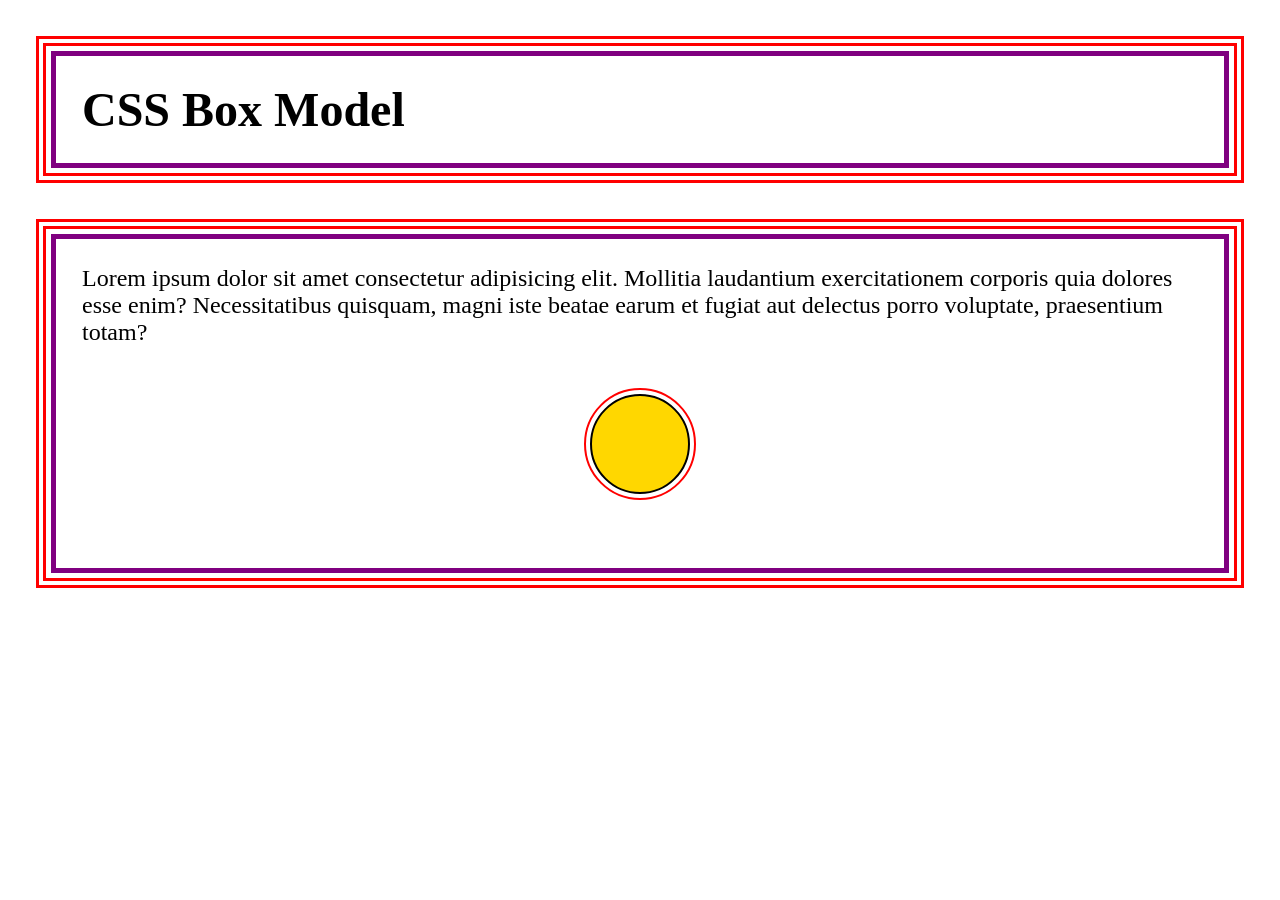
<file: 05_lesson_starter/index.html>
<!DOCTYPE html>
<html lang="en">

<head>
    <meta charset="UTF-8">
    <meta http-equiv="X-UA-Compatible" content="IE=edge">
    <meta name="viewport" content="width=device-width, initial-scale=1.0">
    <title>Document</title>
    <link rel="stylesheet" href="css/style.css">
</head>

<body>
    <header class="container">
        <h1>CSS Box Model</h1>
    </header>
    <main class="container">
        <p>Lorem ipsum dolor sit amet consectetur adipisicing elit. Mollitia laudantium exercitationem corporis quia
            dolores esse enim? Necessitatibus quisquam, magni iste beatae earum et fugiat aut delectus porro voluptate,
            praesentium totam?</p>
            <div class="circle"></div>

    </main>
</body>

</html>
</file>
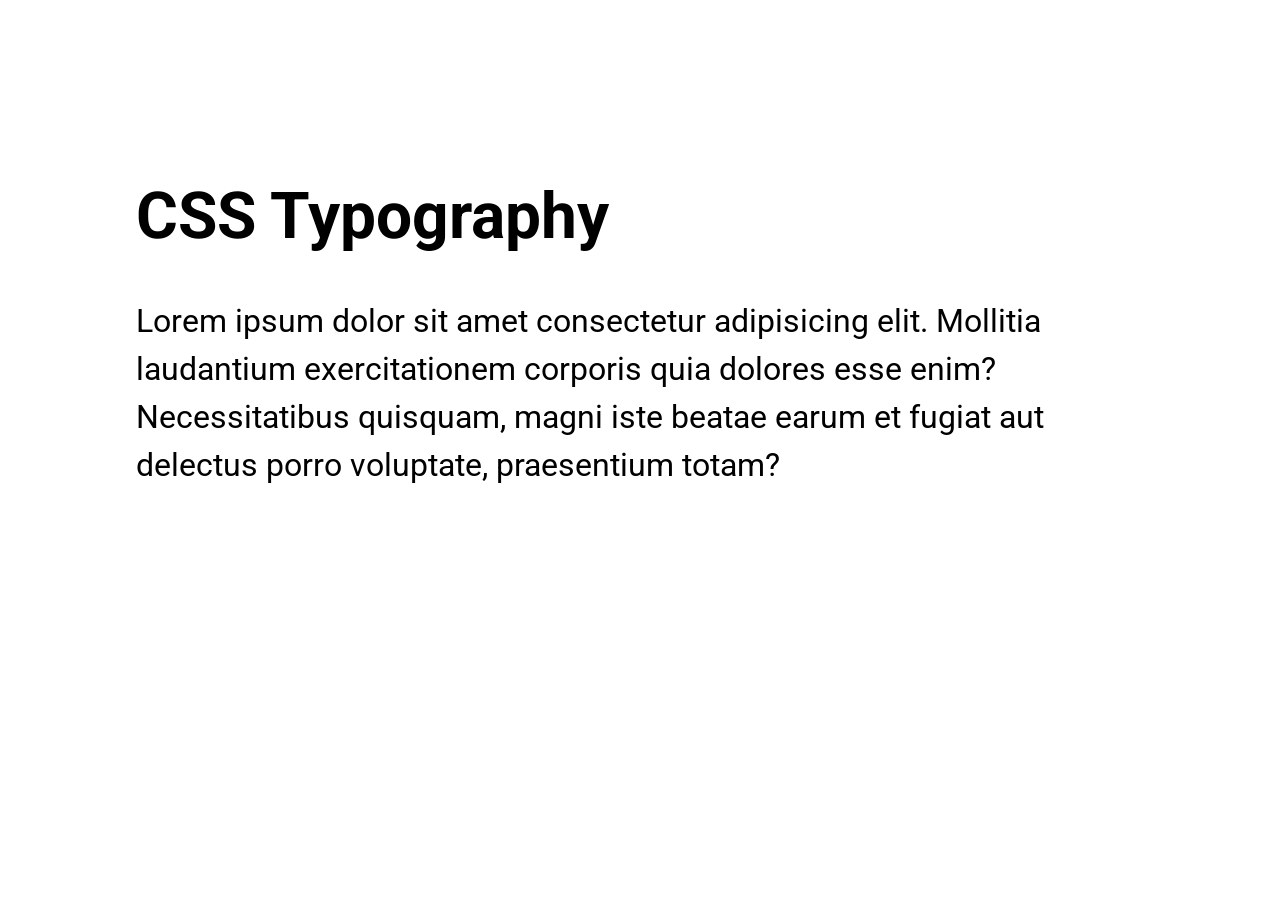
<file: 06_lesson_starter/index.html>
<!DOCTYPE html>
<html lang="en">

<head>
    <meta charset="UTF-8">
    <meta http-equiv="X-UA-Compatible" content="IE=edge">
    <meta name="viewport" content="width=device-width, initial-scale=1.0">
    <title>Document</title>
    <link rel="preconnect" href="https://fonts.googleapis.com">
<link rel="preconnect" href="https://fonts.gstatic.com" crossorigin>
<link href="https://fonts.googleapis.com/css2?family=Roboto:ital,wght@0,100..900;1,100..900&display=swap" rel="stylesheet">
    <link rel="stylesheet" href="css/style.css">

</head>

<body>
    <header>
        <h1>CSS Typography</h1>
    </header>
    <main>
        <p>Lorem ipsum dolor sit amet consectetur adipisicing elit. Mollitia laudantium exercitationem corporis quia
            dolores esse enim? Necessitatibus quisquam, magni iste beatae earum et fugiat aut delectus porro voluptate,
            praesentium totam?</p>

        <!-- <form>
            <label for="name">Name:</label>
            <input id="name" type="text" placeholder="Your Name" />
            <button>Submit</button>
        </form> -->
    </main>
</body>

</html>
</file>
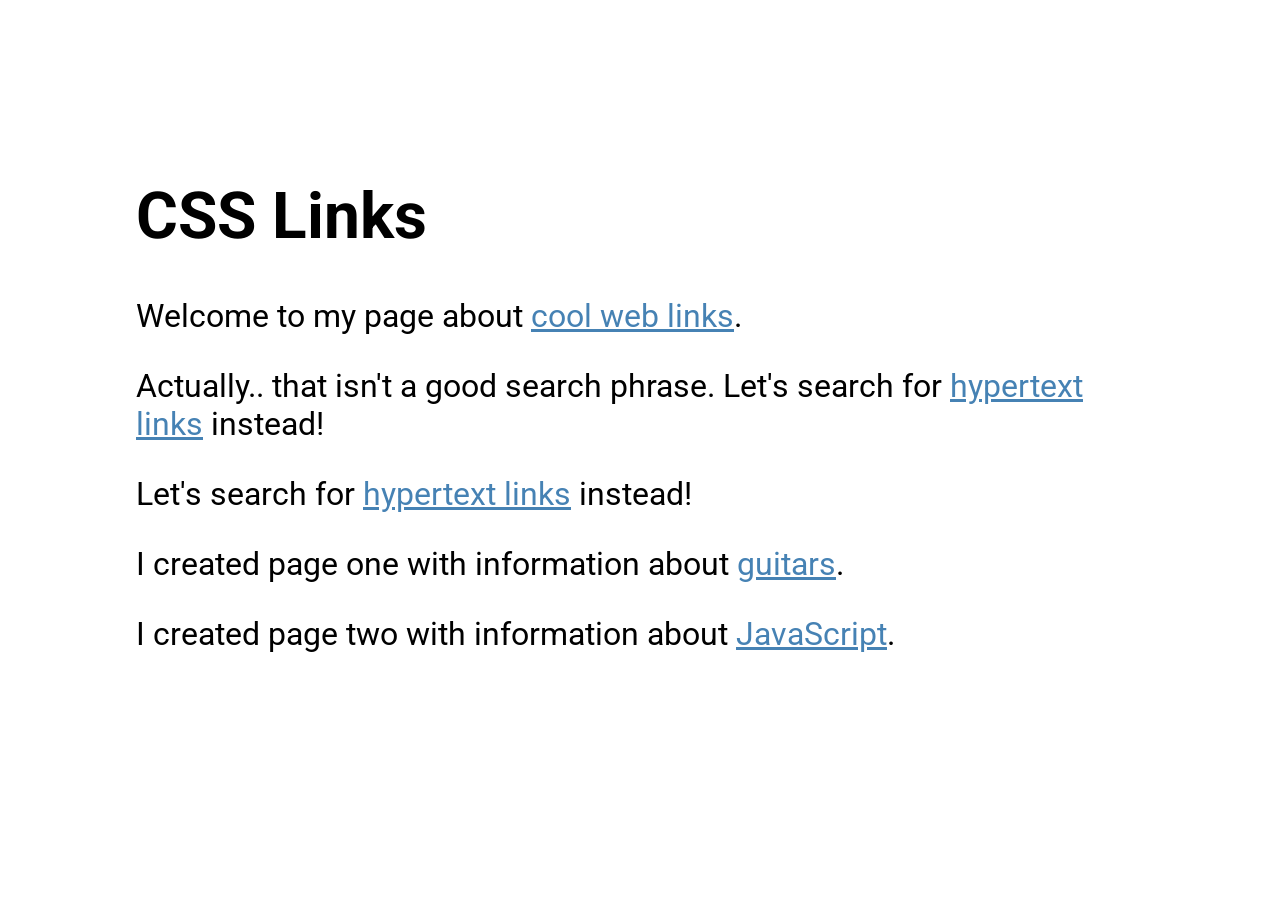
<file: 07_lesson_starter/index.html>
<!DOCTYPE html>
<html lang="en">

<head>
    <meta charset="UTF-8">
    <meta http-equiv="X-UA-Compatible" content="IE=edge">
    <meta name="viewport" content="width=device-width, initial-scale=1.0">
    <title>CSS Links</title>
    <link rel="stylesheet" href="css/style.css">
</head>

<body>
    <header>
        <h1>CSS Links</h1>
    </header>
    <main>
        <p>Welcome to my page about <a href="https://www.google.com/search?q=+web+links">cool web links</a>.</p>

        <p>Actually.. that isn&apos;t a good search phrase. Let's search for <a
                href="https://www.google.com/search?q=hypertext+links">hypertext links</a> instead!</p>

        <p>Let's search for <a href="https://www.google.com/search?q=hypertext+links">hypertext links</a> instead!</p>

        <p>I created page one with information about <a href="one.html">guitars</a>.</p>

        <p>I created page two with information about <a href="two.html">JavaScript</a>.</p>
    </main>
</body>

</html>
</file>
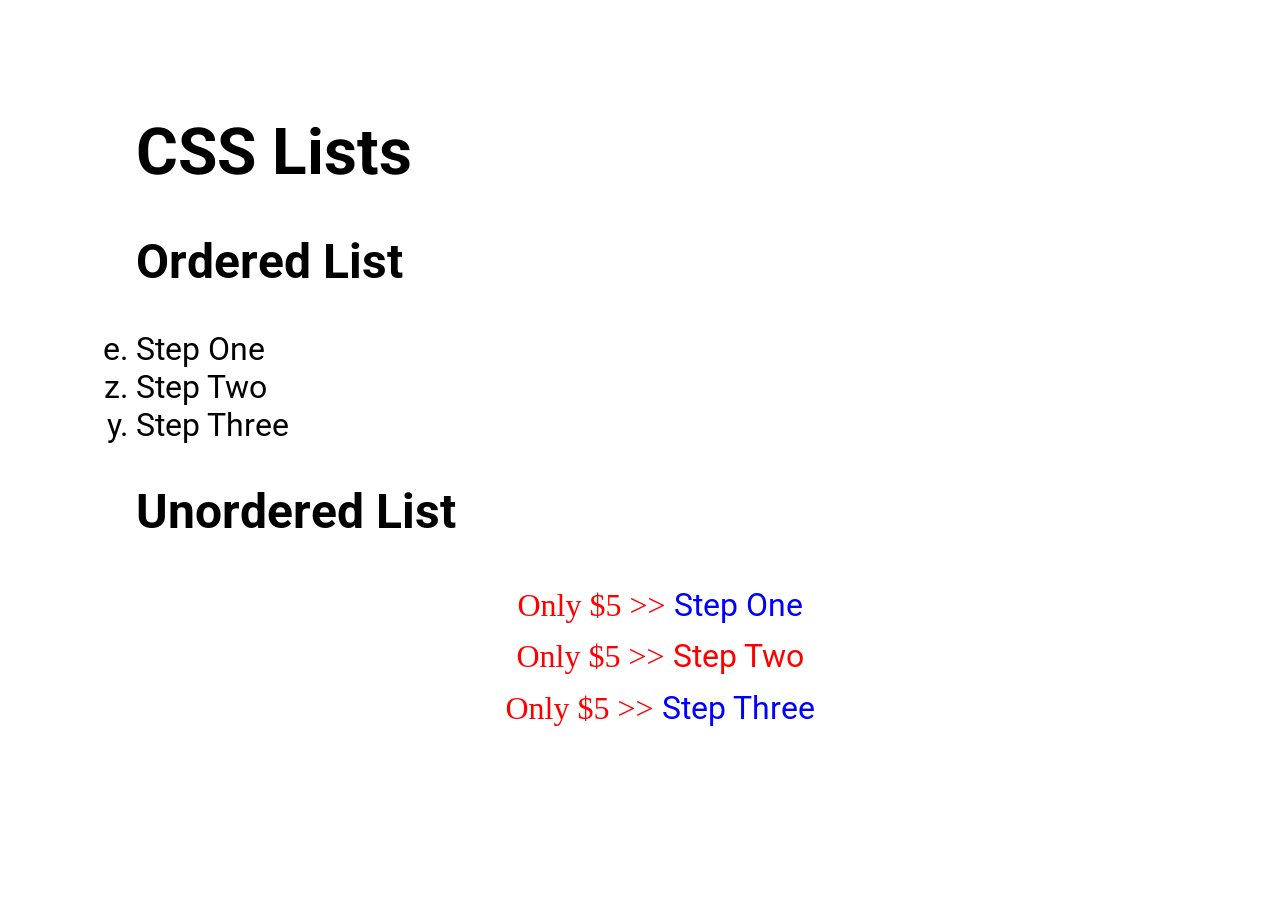
<file: 08_lesson_starter/index.html>
<!DOCTYPE html>
<html lang="en">

<head>
    <meta charset="UTF-8">
    <meta http-equiv="X-UA-Compatible" content="IE=edge">
    <meta name="viewport" content="width=device-width, initial-scale=1.0">
    <title>CSS Lists</title>
    <link rel="stylesheet" href="css/style.css">
</head>

<body>
    <header>
        <h1>CSS Lists</h1>
    </header>
    <main>
        <article>
            <h2>Ordered List</h2>
            <ol start="5" reversed>
                <li>Step One</li>
                <li value="26">Step Two</li>
                <li>Step Three</li>
            </ol>
        </article>
        <article>
            <h2>Unordered List</h2>
            <ul>
                <li>Step One</li>
                <li>Step Two</li>
                <li>Step Three</li>
            </ul>
        </article>
    </main>
</body>

</html>
</file>
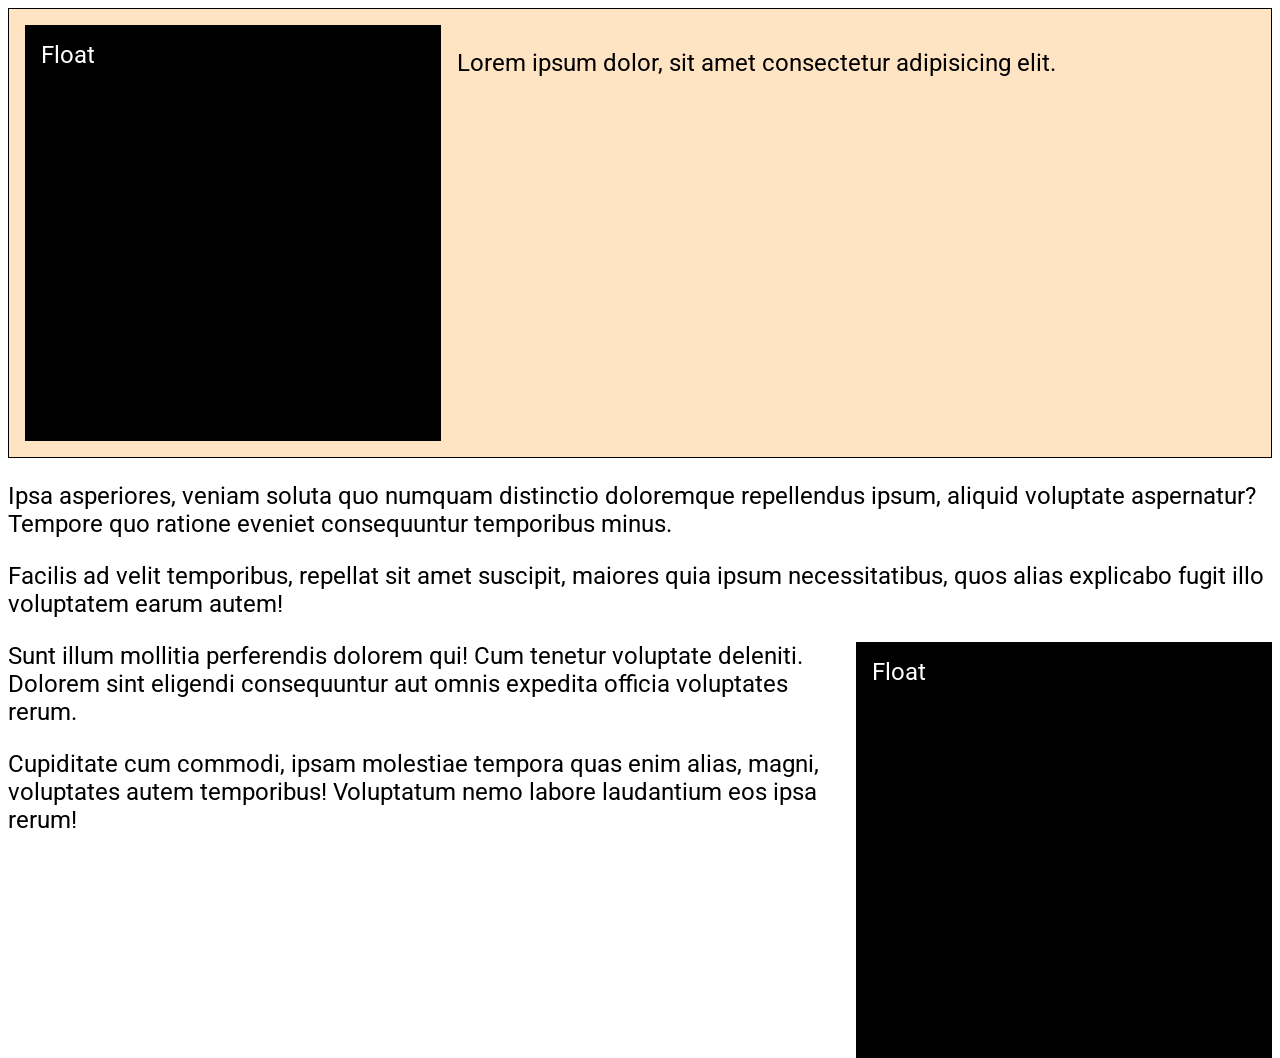
<file: 11_lesson_starter/index.html>
<!DOCTYPE html>
<html lang="en">

<head>
    <meta charset="UTF-8">
    <meta http-equiv="X-UA-Compatible" content="IE=edge">
    <meta name="viewport" content="width=device-width, initial-scale=1.0">
    <title>CSS Floats</title>
    <link rel="stylesheet" href="css/style.css">
</head>

<body>
    <section>
        <div class="block left">Float</div>
        <p>Lorem ipsum dolor, sit amet consectetur adipisicing elit. </p>
    </section>
    <p>Ipsa asperiores, veniam soluta quo numquam distinctio doloremque repellendus ipsum, aliquid voluptate aspernatur? Tempore quo ratione eveniet consequuntur temporibus minus.</p>
    <p>Facilis ad velit temporibus, repellat sit amet suscipit, maiores quia ipsum necessitatibus, quos alias explicabo fugit illo voluptatem earum autem!</p>
    <div class="block right">Float</div>
    <p>Sunt illum mollitia perferendis dolorem qui! Cum tenetur voluptate deleniti. Dolorem sint eligendi consequuntur aut omnis expedita officia voluptates rerum.</p>
    <p>Cupiditate cum commodi, ipsam molestiae tempora quas enim alias, magni, voluptates autem temporibus! Voluptatum nemo labore laudantium eos ipsa rerum!</p>
</body>

</html>
</file>
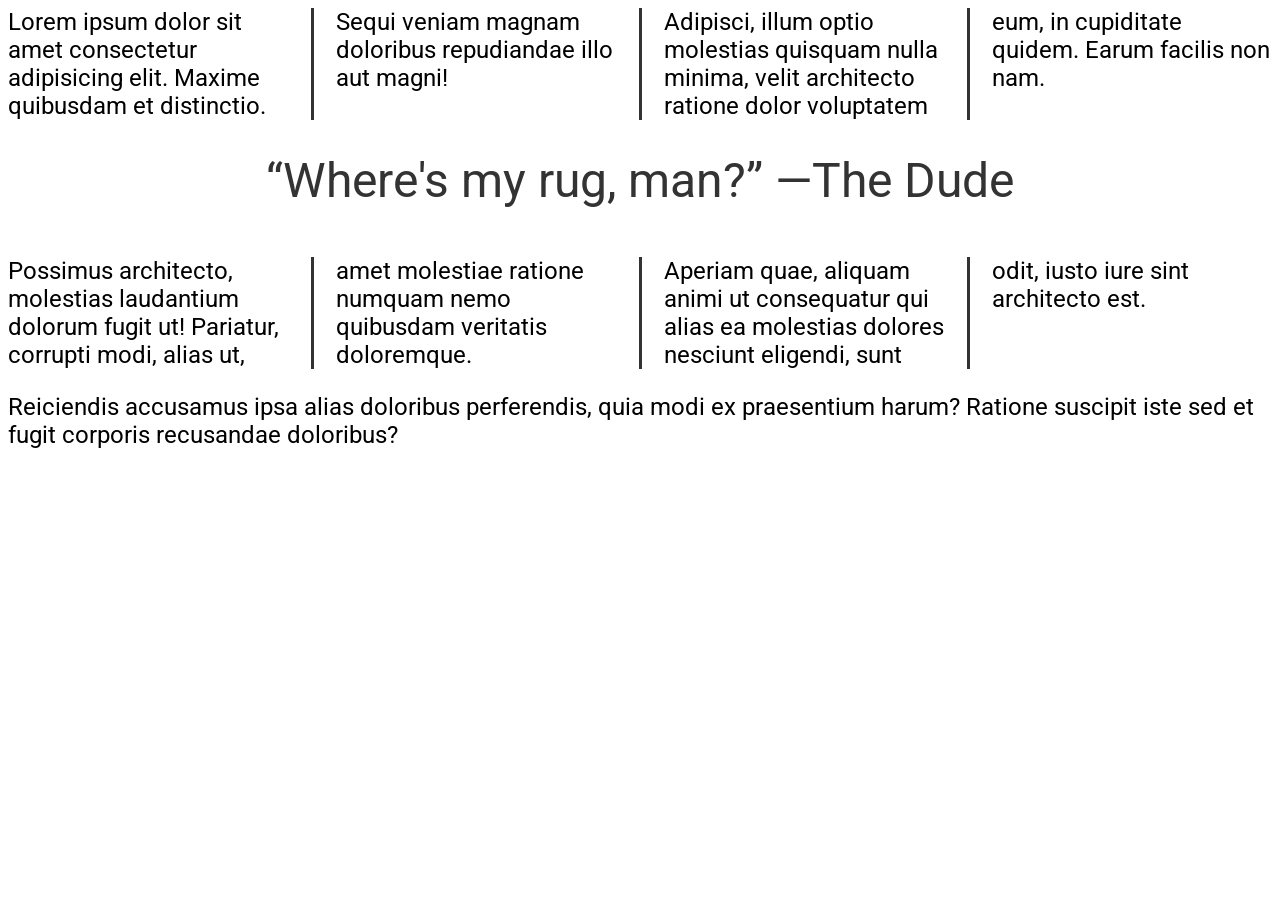
<file: 12_lesson_starter/index.html>
<!DOCTYPE html>
<html lang="en">

<head>
    <meta charset="UTF-8">
    <meta http-equiv="X-UA-Compatible" content="IE=edge">
    <meta name="viewport" content="width=device-width, initial-scale=1.0">
    <title>CSS Columns</title>
    <link rel="stylesheet" href="css/style.css">
</head>

<body>
    <section class="columns">
        <p>Lorem ipsum dolor sit amet consectetur adipisicing elit. Maxime quibusdam et distinctio. Sequi veniam magnam doloribus repudiandae illo aut magni!</p>
        <p>Adipisci, illum optio molestias quisquam nulla minima, velit architecto ratione dolor voluptatem eum, in cupiditate quidem. Earum facilis non nam.</p>
        <!-- <h2>Next Topic</h2> -->
         <p class="quote">&#8220;Where's my rug, man?&#8221; <span class="nowrap">&#8212;The Dude</span></p>
        <p>Possimus architecto, molestias laudantium dolorum fugit ut! Pariatur, corrupti modi, alias ut, amet molestiae ratione numquam nemo quibusdam veritatis doloremque.</p>
        <p>Aperiam quae, aliquam animi ut consequatur qui alias ea molestias dolores nesciunt eligendi, sunt odit, iusto iure sint architecto est.</p>
    </section>
    <p>Reiciendis accusamus ipsa alias doloribus perferendis, quia modi ex praesentium harum? Ratione suscipit iste sed et fugit corporis recusandae doloribus?</p>
    
</body>

</html>
</file>
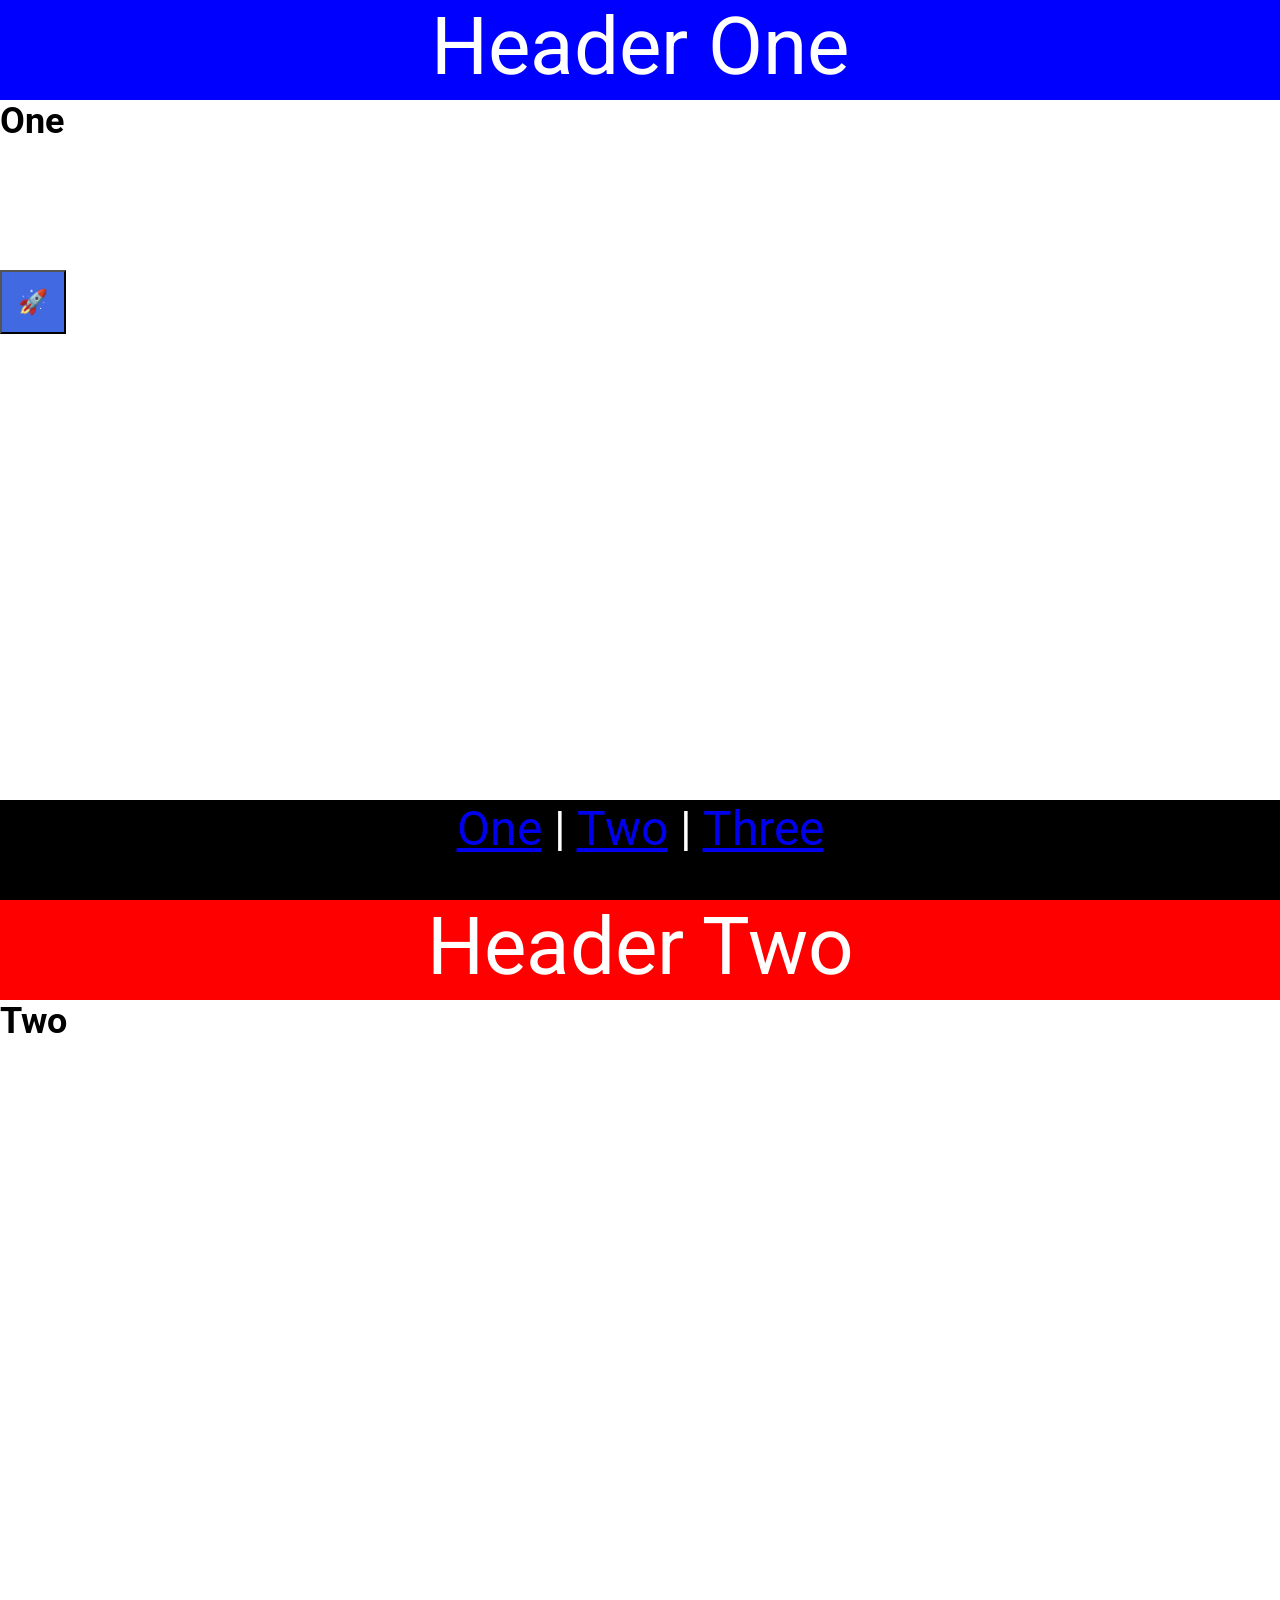
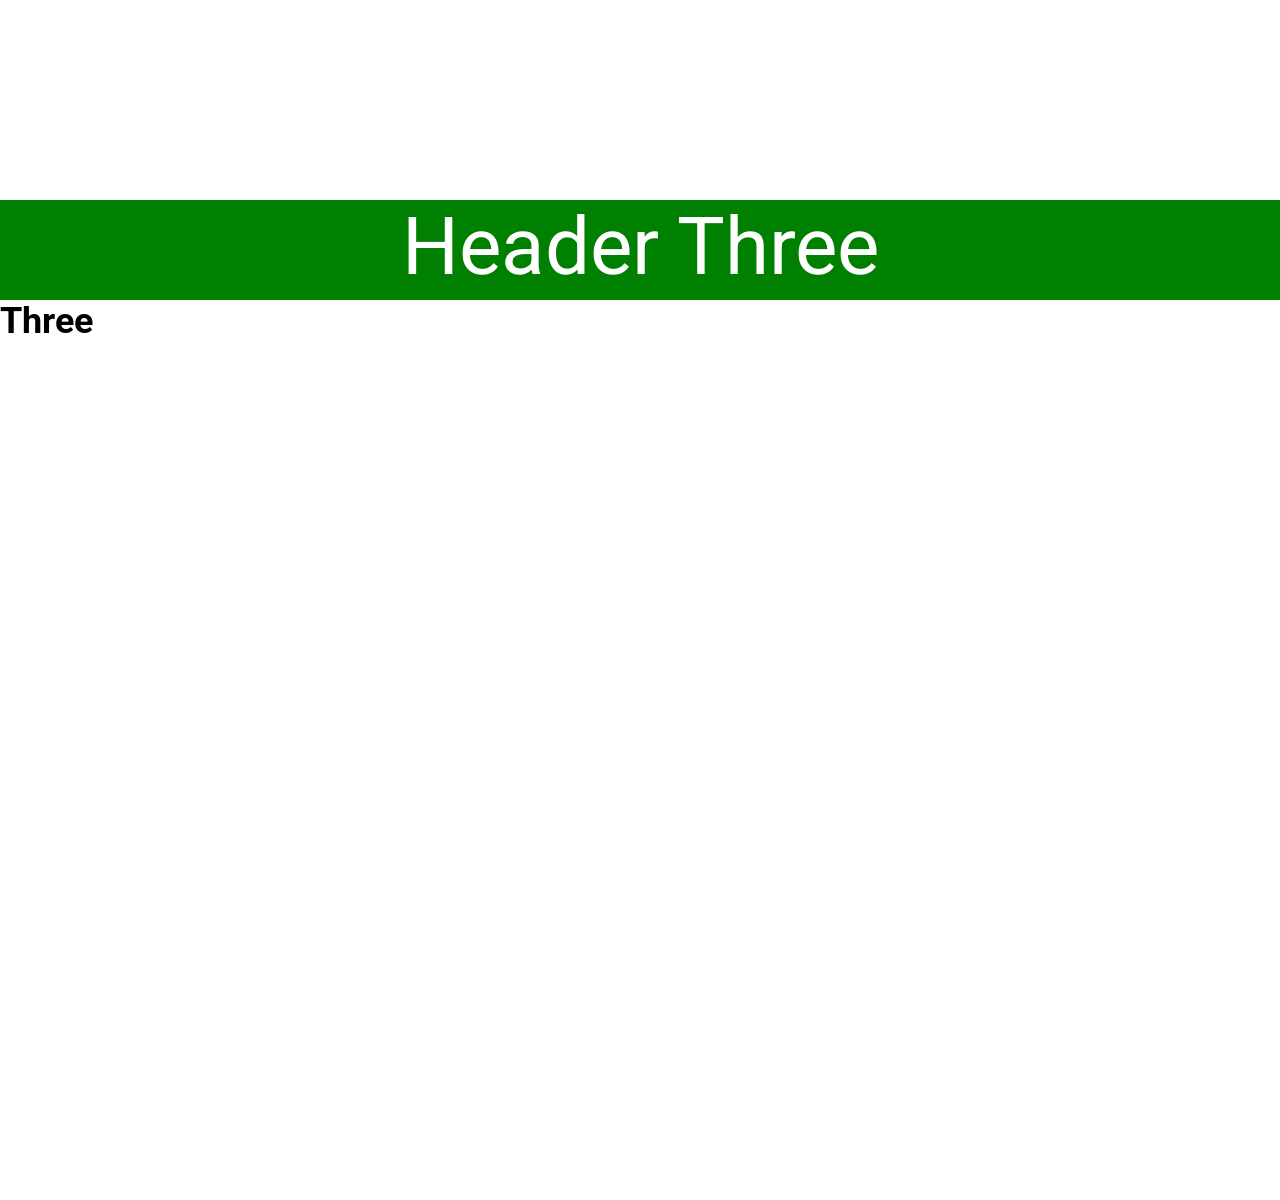
<file: 13_lesson/index.html>
<!DOCTYPE html>
<html lang="en">

<head>
    <meta charset="UTF-8">
    <meta http-equiv="X-UA-Compatible" content="IE=edge">
    <meta name="viewport" content="width=device-width, initial-scale=1.0">
    <title>CSS Position</title>
    <link rel="stylesheet" href="css/style.css">
</head>

<body>
    <!-- <div class="outer-container">
        <div class="inner-container">
            <div class="box absolute">
                <p>Absolute</p>
            </div>
            <div class="box relative">
                <p>Relative</p>
            </div>
            <div class="box fixed">
                <p>Fixed</p>
            </div>
            <div class="box sticky">
                <p>Sticky</p>
            </div>
        </div>
    </div> -->
    <button class="social">🚀</button>
    <section id="one">
        <header class="blue">Header One</header>
        <h2>One</h2>
    </section>
    <section id="two">
        <header class="red">Header Two</header>
        <h2>Two</h2>
    </section>
    <section id="three">
        <header class="green">Header Three</header>
        <h2>Three</h2>
    </section>
    <footer>
        <a href="#one">One</a> | 
        <a href="#two">Two</a> | 
        <a href="#three">Three</a>
    </footer>
</body>

</html>
</file>
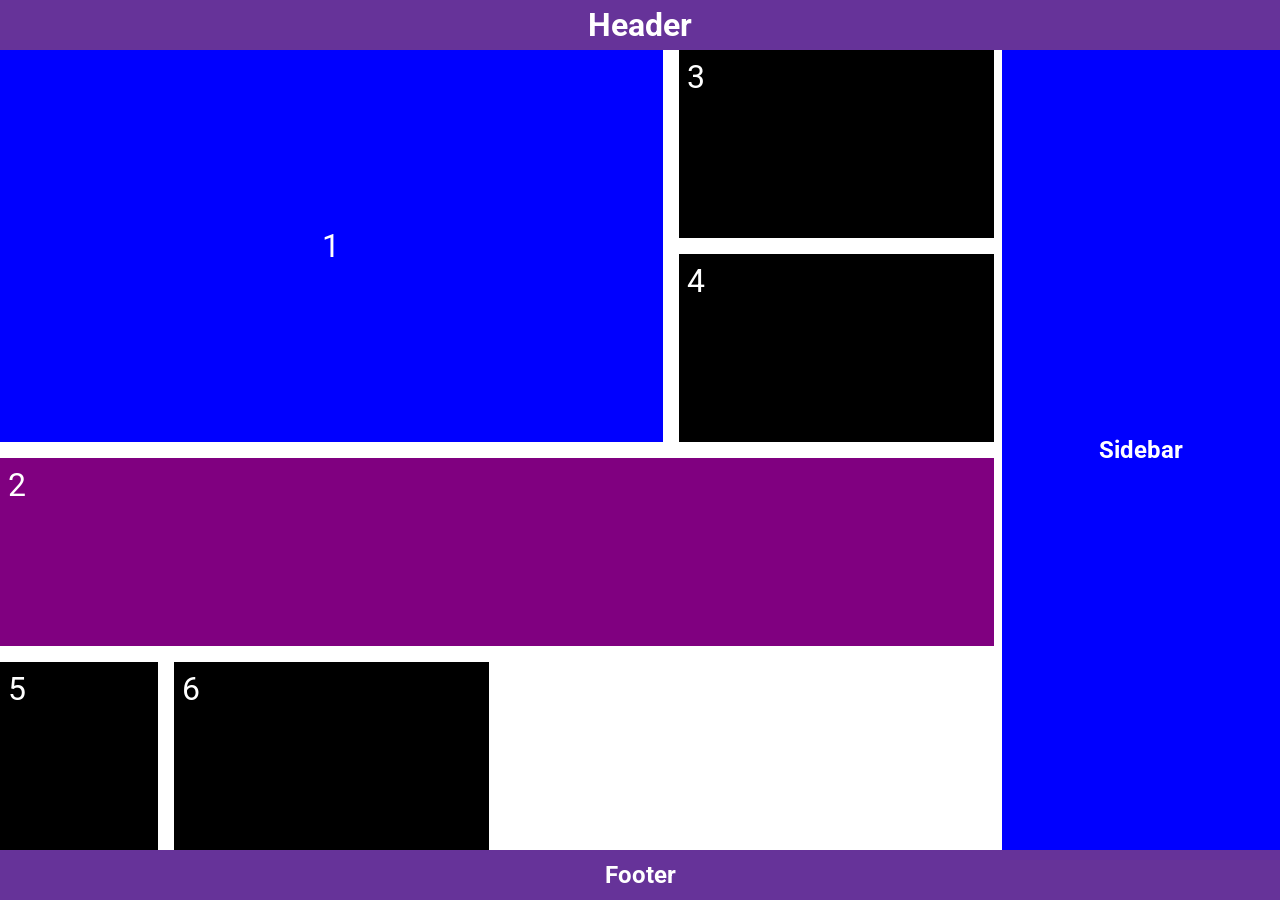
<file: 15_lesson_starter/index.html>
<!DOCTYPE html>
<html lang="en">

<head>
    <meta charset="UTF-8">
    <meta http-equiv="X-UA-Compatible" content="IE=edge">
    <meta name="viewport" content="width=device-width, initial-scale=1.0">
    <title>CSS Grid</title>
    <link rel="stylesheet" href="css/style.css">
</head>

<body>
    <header class="header el"><h1>Header</h1></header>
    <main class="container">
            <div class="box">1</div>
            <div class="box">2</div>
            <div class="box">3</div>
            <div class="box">4</div>
            <div class="box">5</div>
            <div class="box">6</div>
    </main>
    <aside class="sidebar el"><h2>Sidebar</h2></aside>
    <footer class="footer el"><h2>Footer</h2></footer>
</body>

</html>
</file>
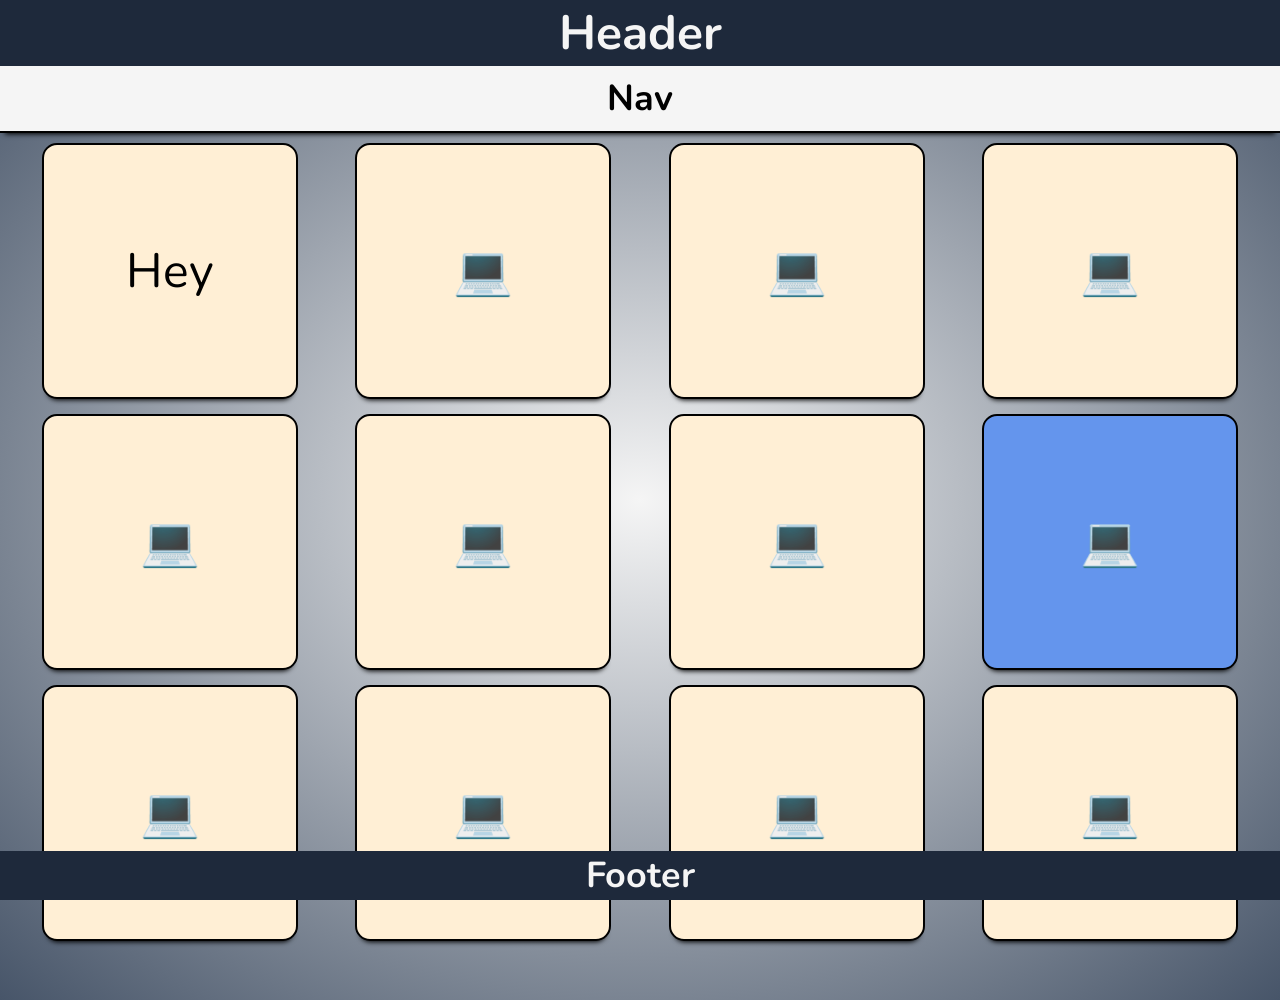
<file: 20_lesson_starter/index.html>
<!DOCTYPE html>
<html lang="en">

<head>
    <meta charset="UTF-8">
    <meta http-equiv="X-UA-Compatible" content="IE=edge">
    <meta name="viewport" content="width=device-width, initial-scale=1.0">
    <title>CSS Variables</title>
    <link rel="stylesheet" href="css/style.css">
</head>

<body>
    <header>
        <h1>Header</h1>
        <nav>
            <h2>Nav</h2>
        </nav>
    </header>

    <main>
        <div class="square"><p>Hey</p></div>
        <div class="square">💻</div>
        <div class="square">💻</div>
        <div class="square">💻</div>
        <div class="square">💻</div>
        <div class="square">💻</div>
        <div class="square">💻</div>
        <div class="square square--highlight">💻</div>
        <div class="square">💻</div>
        <div class="square">💻</div>
        <div class="square">💻</div>
        <div class="square">💻</div>
    </main>

    <footer>
        <h2>Footer</h2>
    </footer>
</body>

</html>
</file>
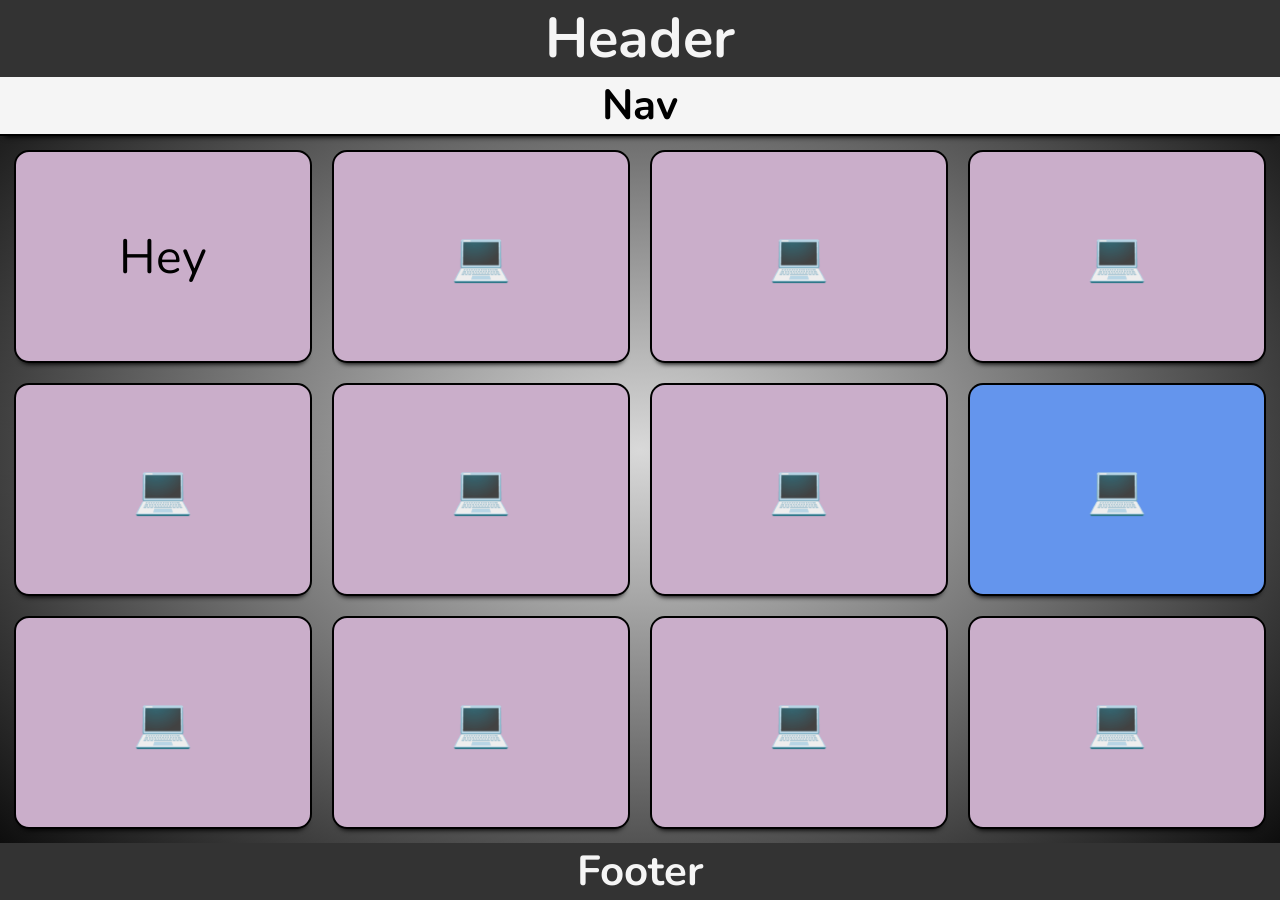
<file: 21_lesson_starter/index.html>
<!DOCTYPE html>
<html lang="en">

<head>
    <meta charset="UTF-8">
    <meta http-equiv="X-UA-Compatible" content="IE=edge">
    <meta name="viewport" content="width=device-width, initial-scale=1.0">
    <title>CSS Functions</title>
    <link rel="stylesheet" href="css/style.css">
</head>

<body>
    <header>
        <h1>Header</h1>
        <nav>
            <h2>Nav</h2>
        </nav>
    </header>

    <main>
        <!-- <section>
            <h2>My Heading</h2>
            <p class="content">Lorem ipsum dolor sit amet consectetur adipisicing elit. Modi quo aperiam porro, odio
                mollitia suscipit eius
                similique corrupti! Facere nihil cum recusandae officia autem tenetur suscipit exercitationem atque
                tempora
                molestiae.
            </p>
            <br>
            <a href="https://www.google.com/">Google</a>
        </section>
        <aside>
            <h2>Aside</h2>
            <p class="content">
                <span class="tooltip" data-tooltip="This is Latin">Lorem</span> ipsum dolor sit amet consectetur
                adipisicing elit. Modi quo aperiam porro, odio
                mollitia suscipit eius
                similique corrupti! Facere nihil cum recusandae officia autem tenetur suscipit exercitationem atque
                tempora
                molestiae.
            </p>
        </aside> -->
        <div class="square">
            <p>Hey</p>
        </div>
        <div class="square">💻</div>
        <div class="square">💻</div>
        <div class="square">💻</div>
        <div class="square">💻</div>
        <div class="square">💻</div>
        <div class="square">💻</div>
        <div class="square square--highlight">💻</div>
        <div class="square">💻</div>
        <div class="square">💻</div>
        <div class="square">💻</div>
        <div class="square">💻</div>
    </main>

    <footer>
        <h2>Footer</h2>
    </footer>
</body>

</html>
</file>
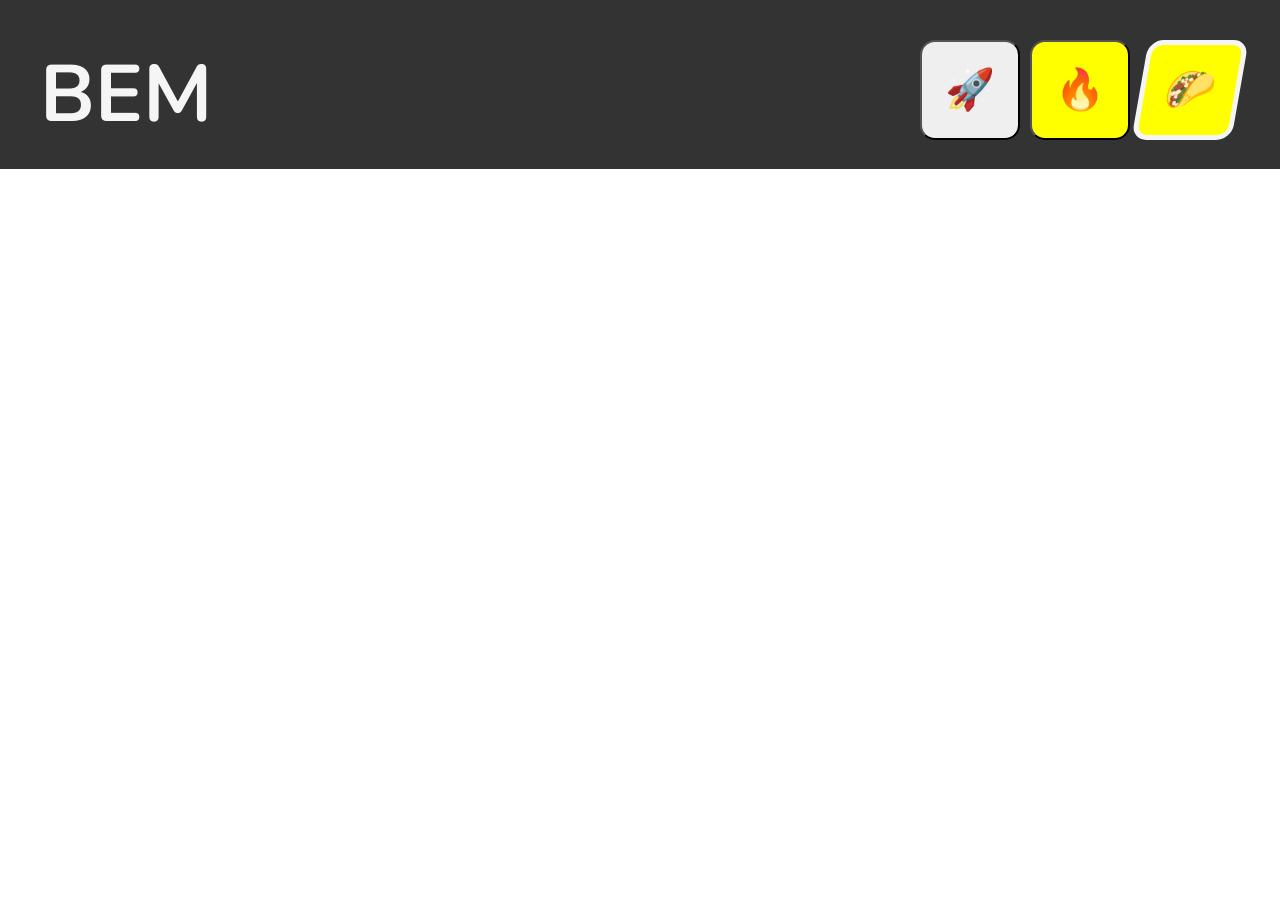
<file: 23_lesson_starter/index.html>
<!DOCTYPE html>
<html lang="en">

<head>
    <meta charset="UTF-8">
    <meta http-equiv="X-UA-Compatible" content="IE=edge">
    <meta name="viewport" content="width=device-width, initial-scale=1.0">
    <title>BEM Naming Convention</title>
    <link rel="stylesheet" href="css/style.css">
</head>

<body>
    <header class="header">
        <h1 class="header__title">BEM </h1>
        <nav class="header__nav">
            <button class="header__btn">🚀</button>
            <button class="header__btn header__btn--secondary">🔥</button>
            <button class="header__btn header__btn--lean header__btn--border-lg header__btn--secondary">🌮</button>
        </nav>
    </header>

</body>

</html>
</file>
<file: 05_lesson_starter/css/style.css>
/*border-box: This property allows you to include the padding and border in the element's total width and height. It makes it easier to size elements without having to do extra calculations.*/
/*this is a reset for all elements on the page. It removes default margin and padding, and sets the box-sizing to border-box for easier sizing of elements.*/
* {
    margin: 0;
    padding: 0;
    box-sizing: border-box;
}

.container  {
    border: 10px double red;
    font-size: 1.5rem;
    margin: 1.5em;
    /* margin-top: 1.5em;
    margin-right: 2em;
    margin-bottom: 2em;
    margin-left: 2em; */
    padding: 1.5em;
    outline: 5px solid purple;
    outline-offset: -20px;
}

.circle {
    margin: 3rem auto;
    background-color: gold;
    width: 100px;
    height: 100px;
    border: 2px solid black;
    border-radius: 50%;
    outline: 2px solid red;
    outline-offset: .25rem;
}
</file>
<file: 06_lesson_starter/css/style.css>
/*

Typography is the way that text
is arranged and presented.

*/

body {
    padding: 10%;
    font-size: 2rem;
    font-family: "Roboto", sans-serif;
}

/* input, button {
    font: inherit;
} */

p {
    line-height: 1.5;
}
</file>
<file: 07_lesson_starter/css/style.css>
@import url('https://fonts.googleapis.com/css2?family=Roboto&display=swap');

body {
    padding: 10%;
    font-size: 2rem;
    font-family: 'Roboto', sans-serif;
}

a {
    color:hsl(207, 44%, 49%);
}

a:visited {
    color: purple;
}

a:hover, a:focus {
    color: hsl(207, 44%, 49%, 0.8);
    background: gold;
}

a:active {
    color: red; 
}
</file>
<file: 08_lesson_starter/css/style.css>
@import url("https://fonts.googleapis.com/css2?family=Roboto&display=swap");

body {
  padding: 5% 10%;
  font-size: 2rem;
  font-family: "Roboto", sans-serif;
}

ol {
  list-style-type: lower-alpha;
  padding: 0;
}

ul {
  list-style-type: square;
  text-align:center;
  list-style-position: inside;
  color: #00f;
  line-height: 1.6;
  /* list-style-image: url("../images/checkmark.png");
  list-style: square url("../images/checkmark.png") inside; */
}

ul li:nth-child(even) {
  color: red;
}

ul ::marker {
  color: red;
  font-family: fantasy;
  font-size: 1em;
  content: "Only $5 >> ";
}
</file>
<file: 11_lesson_starter/css/style.css>
@import url("https://fonts.googleapis.com/css2?family=Roboto&display=swap");

body {
  font-size: 1.5rem;
  font-family: "Roboto", sans-serif;
}

.block {
  width: 30vw;
  height: 30vw;
  background-color: black;
  color: white;
  padding: 1rem;
}

.left {
  float: left;
  margin-right: 1rem;
}
.right {
  float: right;
  margin-left: 1rem;
}

.clear{
  clear: both;
}

section {
  background-color: bisque;
  border: 1px solid black;
  padding: 1rem;
  display: flow-root;
}
</file>
<file: 12_lesson_starter/css/style.css>
@import url("https://fonts.googleapis.com/css2?family=Roboto&display=swap");

body {
  font-family: "Roboto", sans-serif;
  font-size: 1.5rem;
}

.columns {
  column-count: 4;
  /* This is for a minimum column width */
  column-width: 250px;
  columns: 4 250px;
  column-rule: 3px solid #333;
  column-gap: 3rem;
}

.columns p {
  margin-top: 0;
}

.columns h2 {
  margin-top: 0;
  background-color: #333;
  color: #fff;
  padding: 1rem;
  break-inside: avoid;
}

.columns .quote {
  margin-top: 2rem;
  font-size: 3rem;
  text-align: center;
  color: #333;
  column-span: all;
}

.nowrap {
  white-space: nowrap;
}
</file>
<file: 13_lesson/css/style.css>
@import url("https://fonts.googleapis.com/css2?family=Roboto&family=Lobster&display=swap");

* {
  margin: 0;
  padding: 0;
  box-sizing: border-box;
}

body {
  font-family: "Roboto", sans-serif;
  font-size: 1.5rem;
  min-height: 200vh;
}

.outer-container {
  border: 3px dashed #000;
  width: 75vw;
  height: 85vh;
  margin: 40px auto;
  position: relative;
}

.inner-container {
  border: 2px solid #00f;
  width: 40vw;
  height: 50vh;
  margin: 200px auto;
}

.box {
  width: 150px;
  height: 150px;
  color: #fff;
  padding: 1rem;
}

.absolute {
  background-color: #00f;
  position: absolute;
  top: 0;
  left: 0;
  z-index: 1;
}

.relative {
  background-color: #f00;
  position: relative;
  top: 300px;
  left: 100px;
}

.fixed {
  background-color: green;
  position: fixed;
  top: 100px;
}

.sticky {
  background-color: #000;
  position: sticky;
  top: 0;
}
/* Remember, how to make things disappear! */
/* /////////////////////////////////////// */

html {scroll-behavior: smooth;}

section {
  height: 100vh; 
}

.blue {background-color: #00f;}
.red {background-color: #f00;}
.green {background-color: green;}

header, footer {
  color: #fff;
  text-align: center;
  height: 100px;
}

header {
  position: sticky;
  top: 0;
  font-size: 5rem;
}

footer {
  background-color: #000;
  position: sticky;
  bottom: 0;
  font-size: 3rem;
}

a:visited {
  color: #fff;
}

.social {
  background-color: royalblue;
  color: #fff;
  font-size: inherit;
  padding: 1rem;
  position: fixed;
  top: 30%;
  left: 0;
  z-index: 1;
  cursor: pointer;
}
</file>
<file: 15_lesson_starter/css/style.css>
@import url("https://fonts.googleapis.com/css2?family=Roboto&display=swap");

* {
  margin: 0;
  padding: 0;
  box-sizing: border-box;
}

body {
  font-family: "Roboto", sans-serif;
  min-height: 100vh;

  display: grid;
  grid-template-columns: repeat(9, 1fr);
  grid-auto-rows: 50px auto 50px;
  grid-template-areas: 
    "hd hd hd hd hd hd hd hd hd"
    "mn mn mn mn mn mn mn sb sb"
    "ft ft ft ft ft ft ft ft ft";
    column-gap: 0.5rem;
}

.el {
  background-color: rebeccapurple;
  color: #fff;
  display: grid;
  place-content: center;
}

.header {
  grid-area: hd;
}

.sidebar {
  grid-area: sb;
  background-color: #00f;
}

.footer {
  grid-area: ft;
}

.container {
  grid-area: mn;
  min-height: 400px;
  display: grid;
  grid-template-columns: repeat(2, 1fr 2fr);
  grid-auto-rows: minmax(150px, auto);
  gap: 1rem;
}

.box {
  background-color: #000;
  color: #fff;
  font-size: 2rem;
  padding: 0.5rem;
}

.box:first-child {
  background-color: #00f;
  grid-column: 1 / 4;
  grid-row: 1 / 3;

  display: grid;
  /* align-content: center;
  justify-content: center; */
  place-content: center;
}

.box:nth-child(2) {
  background-color: purple;
  grid-column: 1 / 5;
  grid-row: 3 / 4;
}
</file>
<file: 20_lesson_starter/css/style.css>
@import url("https://fonts.googleapis.com/css2?family=Nunito&display=swap");

/* || RESET */
* {
  margin: 0;
  padding: 0;
  box-sizing: border-box;
}

/*|| VARIABLES */
:root {
  /* FONT */
  --FF: "Nunito", sans-serif;
  --FS: 1.5rem;
  --FS_XL: 3rem;
  /* COLOR */
  --BGCOLOR: #475569;
  --ALT-BGCOLOR: #1E293B;
  --RADIAL-COLOR: whitesmoke;
  --LIGHT-COLOR: whitesmoke;
  --DARK-COLOR: #000;
  /* SQUARE */
  --SQUARE-BGCOLOR: papayawhip;
  --SQUARE-SIZE: max(150px, 20vw);
  /* GENERAL */
  --PADDING: 0.5rem;
  --SHADOWS: 0 6px 5px -5px var(--DARK-COLOR);
  --BORDERS: 2px solid var(--DARK-COLOR);
}

@media (prefers-color-scheme: dark) {
  :root {
    --BGCOLOR: #000;
    --ALT_BGCOLOR: #333;
    --RADIAL_COLOR: rgb(217, 217, 217);
    --SQUARE-BGCOLOR: rgb(202, 174, 202);
  }
}

/* || GENERAL STYLES */
body {
  font: var(--FS) var(--FF);
  min-height: 100vh;

  background-color: var(--BGCOLOR);
  background-image: radial-gradient(var(--RADIAL-COLOR), var(--BGCOLOR));
  display: flex;
  flex-direction: column;
}

header,
nav,
footer {
  display: grid;
  place-content: center;
  grid-template-columns: 100%;
  text-align: center;
}

header,
footer {
  position: sticky;
  background-color: var(--ALT-BGCOLOR);
  color: var(--LIGHT-COLOR);
}

header {
  top: 0;
}

nav {
  background-color: var(--LIGHT-COLOR);
  color: var(--DARK-COLOR);
  padding: var(--PADDING);
  border-bottom: var(--BORDERS);
  box-shadow: var(--SHADOWS);
}

main {
  flex-grow: 1;

  padding: 10px 0;
  display: flex;
  justify-content: space-evenly;
  align-items: center;
  flex-flow: row wrap;
  gap: min(4vw, 15px);
}

footer {
  bottom: 0;
}

/* || FEATURES */

.square--highlight {
  --SQUARE-BGCOLOR: cornflowerblue;
}

.square {
  background-color: var(--SQUARE-BGCOLOR);
  width: var(--SQUARE-SIZE);
  height: var(--SQUARE-SIZE);
  border: var(--BORDERS);
  border-radius: 15px;
  display: grid;
  place-content: center;
  font-size: var(--FS_XL);
  box-shadow: var(--SHADOWS);
}
</file>
<file: 21_lesson_starter/css/style.css>
@import url("https://fonts.googleapis.com/css2?family=Nunito&display=swap");

/* || RESET */
* {
  margin: 0;
  padding: 0;
  box-sizing: border-box;
}

/* || VARIABLES */
:root {
  /* FONT */
  --FF: "Nunito", sans-serif;
  --FS: clamp(1.75rem, 3vh, 2.25rem);
  --FS-SM: clamp(1.25rem, 2vh, 1.5rem);
  --FS-XL: 3rem;

  /* COLOR */
  --BGCOLOR: #475569;
  --ALT-BGCOLOR: #1E293B;
  --RADIAL-COLOR: whitesmoke;
  --LIGHT-COLOR: whitesmoke;
  --DARK-COLOR: #000;

  /* SQUARE */
  --SQUARE-BGCOLOR: papayawhip;
  --SQUARE-SIZE: max(150px, 20vw);

  /* GENERAL */
  --PADDING: 0.5em;
  --SHADOWS: 0 6px 5px -5px var(--DARK-COLOR);
  --BORDERS: 2px solid var(--DARK-COLOR);
}

@media (prefers-color-scheme: light) {
  :root {
    --BGCOLOR: #000;
    --ALT-BGCOLOR: #333;
    --RADIAL-COLOR: rgb(217, 217, 217);
    --SQUARE-BGCOLOR: rgb(202, 174, 202);
  }
}

/* || GENERAL STYLES */
body {
  font: var(--FS) var(--FF);
  min-height: 100vh;

  background-color: var(--BGCOLOR);
  background-image: radial-gradient(var(--RADIAL-COLOR), var(--BGCOLOR));
  display: flex;
  flex-direction: column;
}

header,
nav,
footer {
  display: grid;
  place-content: center;
  grid-template-columns: 100%;
  text-align: center;
}

header,
footer {
  position: sticky;
  background-color: var(--ALT-BGCOLOR);
  color: var(--LIGHT-COLOR);
}

header {
  top: 0;
}

nav {
  background-color: var(--LIGHT-COLOR);
  color: var(--DARK-COLOR);
  border-bottom: var(--BORDERS);
  box-shadow: var(--SHADOWS);
}

main {
  flex-grow: 1;
  padding: var(--PADDING);
  display: grid;
  grid-template-columns: repeat(4, minmax(100px,300px));
  gap: min(2vw, 20px);
  /* display:flex;
  flex-flow: column nowrap;
  justify-content: flex-start; */
}

main section {
  flex-grow: 1;
  padding: var(--PADDING);
}

main aside {
  background-color: hsla(0, 0%, 20%, 0.8);
  color: var(--LIGHT-COLOR);
  font-size: var(--FS-SM);
  font: italic;
  padding: var(--PADDING);
}

.content {
  margin-top: 20px;
}

.tooltip {
  border-bottom: 1px dashed orange;
  position: relative;
}

.tooltip:hover::before {
  content: attr(data-tooltip);
  position:absolute;
  top: -20px;
  white-space: nowrap;
  background-color: var(--DARK-COLOR);
  padding: var(--PADDING);
  border-radius: 15px;
}

footer {
  bottom: 0;
}

a:any-link {
  color: firebrick;
}

a:hover, a:focus {
  filter: brightness(150%);
}

/* || FEATURES */

.square--highlight {
  --SQUARE-BGCOLOR: cornflowerblue;
}

.square {
  background-color: var(--SQUARE-BGCOLOR);
  /* width: var(--SQUARE-SIZE);
  height: var(--SQUARE-SIZE); */
  border: var(--BORDERS);
  border-radius: 15px;
  display: grid;
  place-content: center;
  font-size: var(--FS-XL);
  box-shadow: var(--SHADOWS);
}

@media screen and (min-width: 576px) {
  main {
    flex-flow: row nowrap;
    justify-content: space-evenly;
  }

  main section {
    width: calc(70% - 5px);
  }

  main aside {
    width: calc(30% - 5px);
  }
}
</file>
<file: 23_lesson_starter/css/style.css>
@import url("https://fonts.googleapis.com/css2?family=Nunito&display=swap");

/* || RESET */

* {
  margin: 0;
  padding: 0;
  box-sizing: border-box;
}

button {
  font: inherit;
}

/* || VARIABLES */

:root {
  /* COLORS */
  --HEADER-BGCOLOR: #333;
  --HEADER-COLOR: whitesmoke;
}

/* || UTILITY CLASSES */

.underline {
  text-decoration: underline;
}

/* || GENERAL STYLES */

html {
  font-size: 2.5rem;
  font-family: 'Nunito', sans-serif;
}

body {
  min-height: 100vh;
  display: flex;
  flex-flow: column nowrap;
}

/* || BLOCKS */
/* aka components */

.header {
  background-color: var(--HEADER-BGCOLOR);
  color: var(--HEADER-COLOR);
  padding: 1rem 1rem 0.5rem;
  display: flex;
  flex-flow: row nowrap;
  justify-content: space-between;
}



/* || ELEMENTS */
/* No standalone meaning - semantically tied to the block */
/* Does not represent structre, not header__nav__btn */

.header__btn {
  min-width: 100px;
  min-height: 100px;
  border-radius: 15px;
}

/* || MODIFIERS */
/* incremental style changes */

/* Blocks with modifiers */
.header__btn--secondary{
  background-color: yellow;
}

.header__btn--lean {
  transform: skewX(-10deg);
}

.header__btn--border-lg {
  border: 5px solid whitesmoke;
}
</file>
